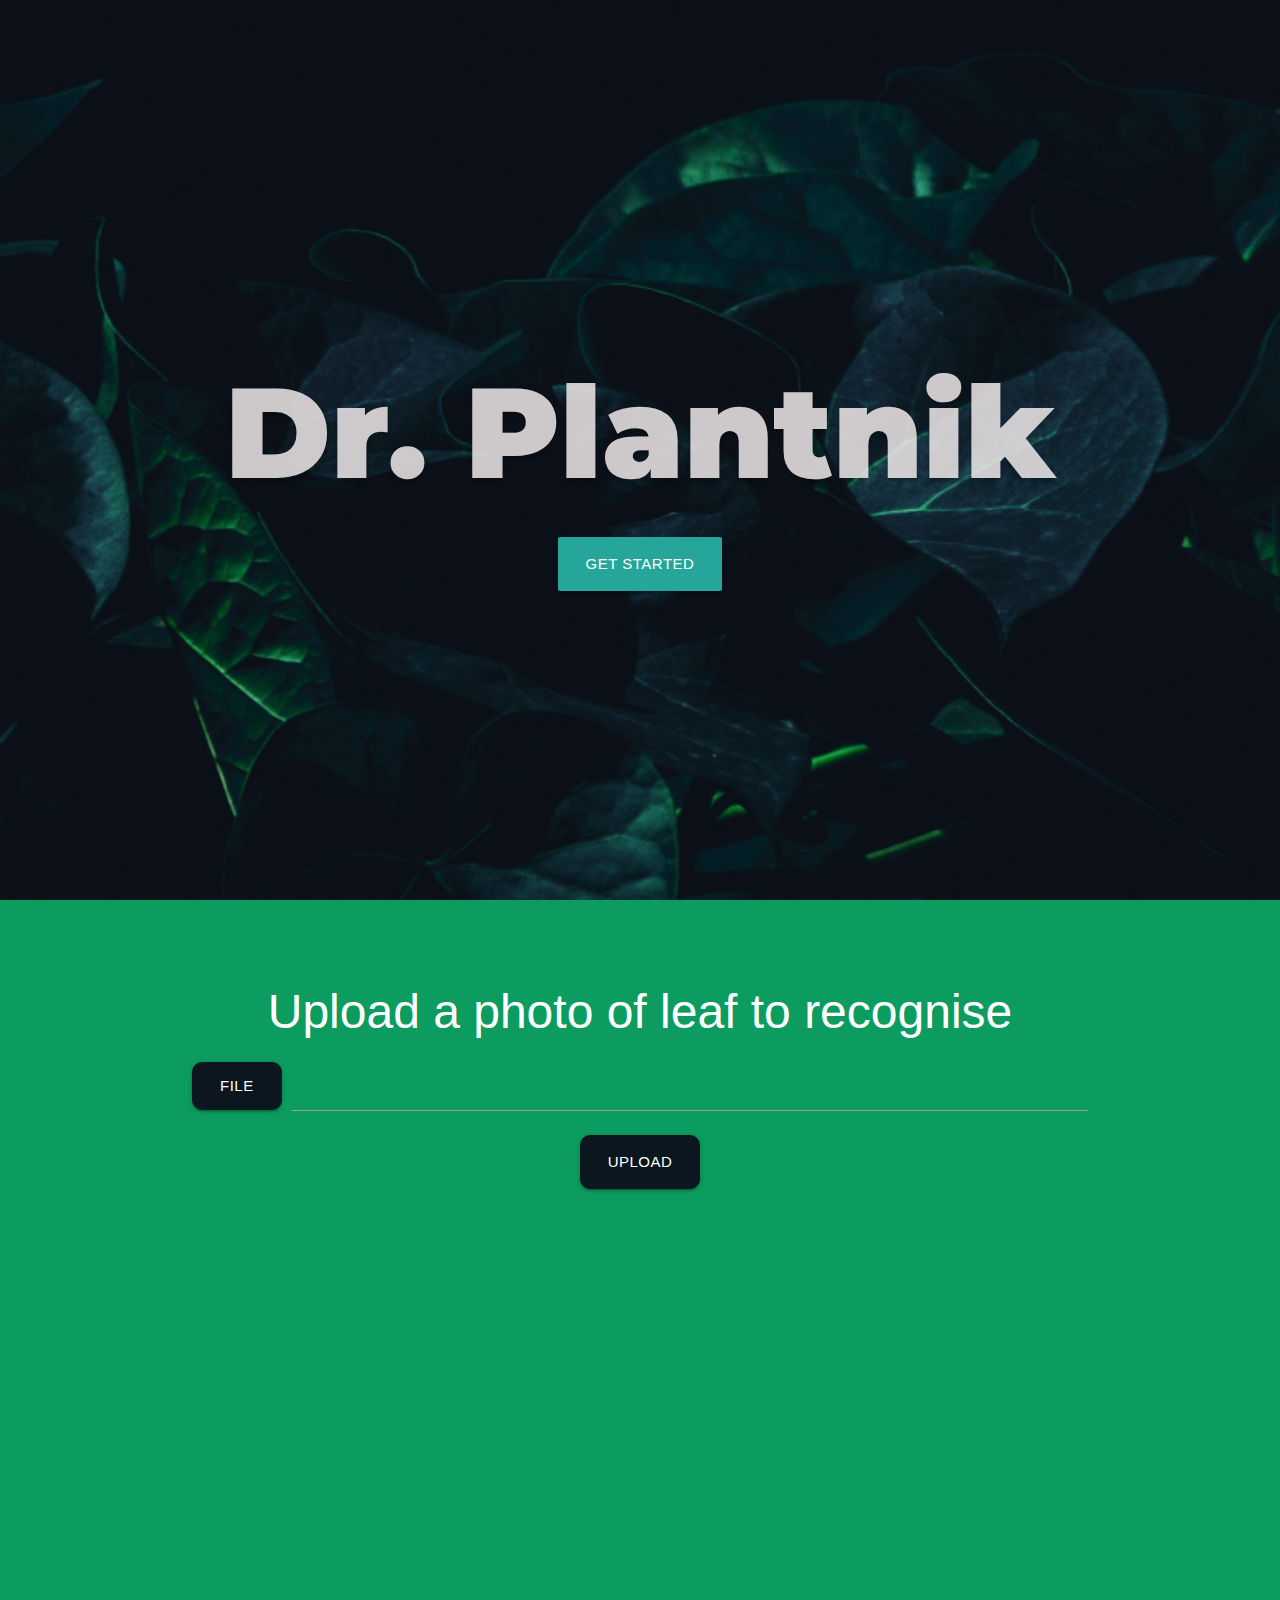
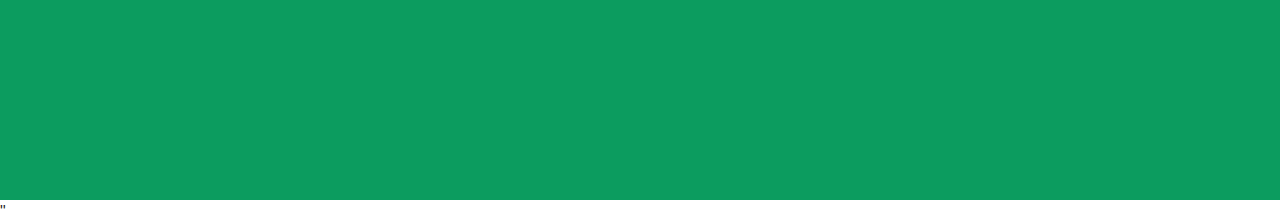
<file: index.html>
<!DOCTYPE html>
<html lang="en">

<head>
  <meta charset="utf-8">
  <meta name="viewport" content="width=device-width, initial-scale=1.0">
  <title>Dr. Plantnik</title>

  <!-- Compiled and minified CSS -->
  <link rel="stylesheet" href="https://cdnjs.cloudflare.com/ajax/libs/materialize/1.0.0/css/materialize.min.css">


  <link rel="stylesheet" href="css/styles.css">
  <link href="https://fonts.googleapis.com/css?family=Montserrat" rel="stylesheet">
</head>

<body>

  <div class="section valign-wrapper center-align" id="a">
    <!-- <img class="responsive-img" src="assets/leaves.jpeg" alt="leaves"> -->
    <div class="container main">
      <h1 class="h1">Dr. Plantnik</h1>
      <a class="waves-effect waves-light btn-large getstarted">GET STARTED</a>
    </div>
  </div>


  <div class="section" id="b">
    <h2 class="h2">Upload a photo of leaf to recognise</h2>
    <div class="form container">
      <form action="" method=post enctype=multipart/form-data> <p>
        <div class="file-field input-field">
          <div class="btn-large btn-file">
            <span>File</span>
            <input type="file" name="file">
          </div>
          <div class="file-path-wrapper">
            <input class="file-path validate white-text " type="text">
          </div>
        </div>

        <button type="button" name="button" class="waves-effect waves-light btn-large upload" type=submit value=Upload>UPLOAD</button>
      </form>
    </div>

  </div>
  <!-- Compiled and minified JavaScript -->
  <script src="https://ajax.googleapis.com/ajax/libs/jquery/3.3.1/jquery.min.js"></script>

  <script src="https://cdnjs.cloudflare.com/ajax/libs/materialize/1.0.0/js/materialize.min.js"></script>
  <script src="js/script.js"></script>

  </script>"
</body>

</html>
</file>
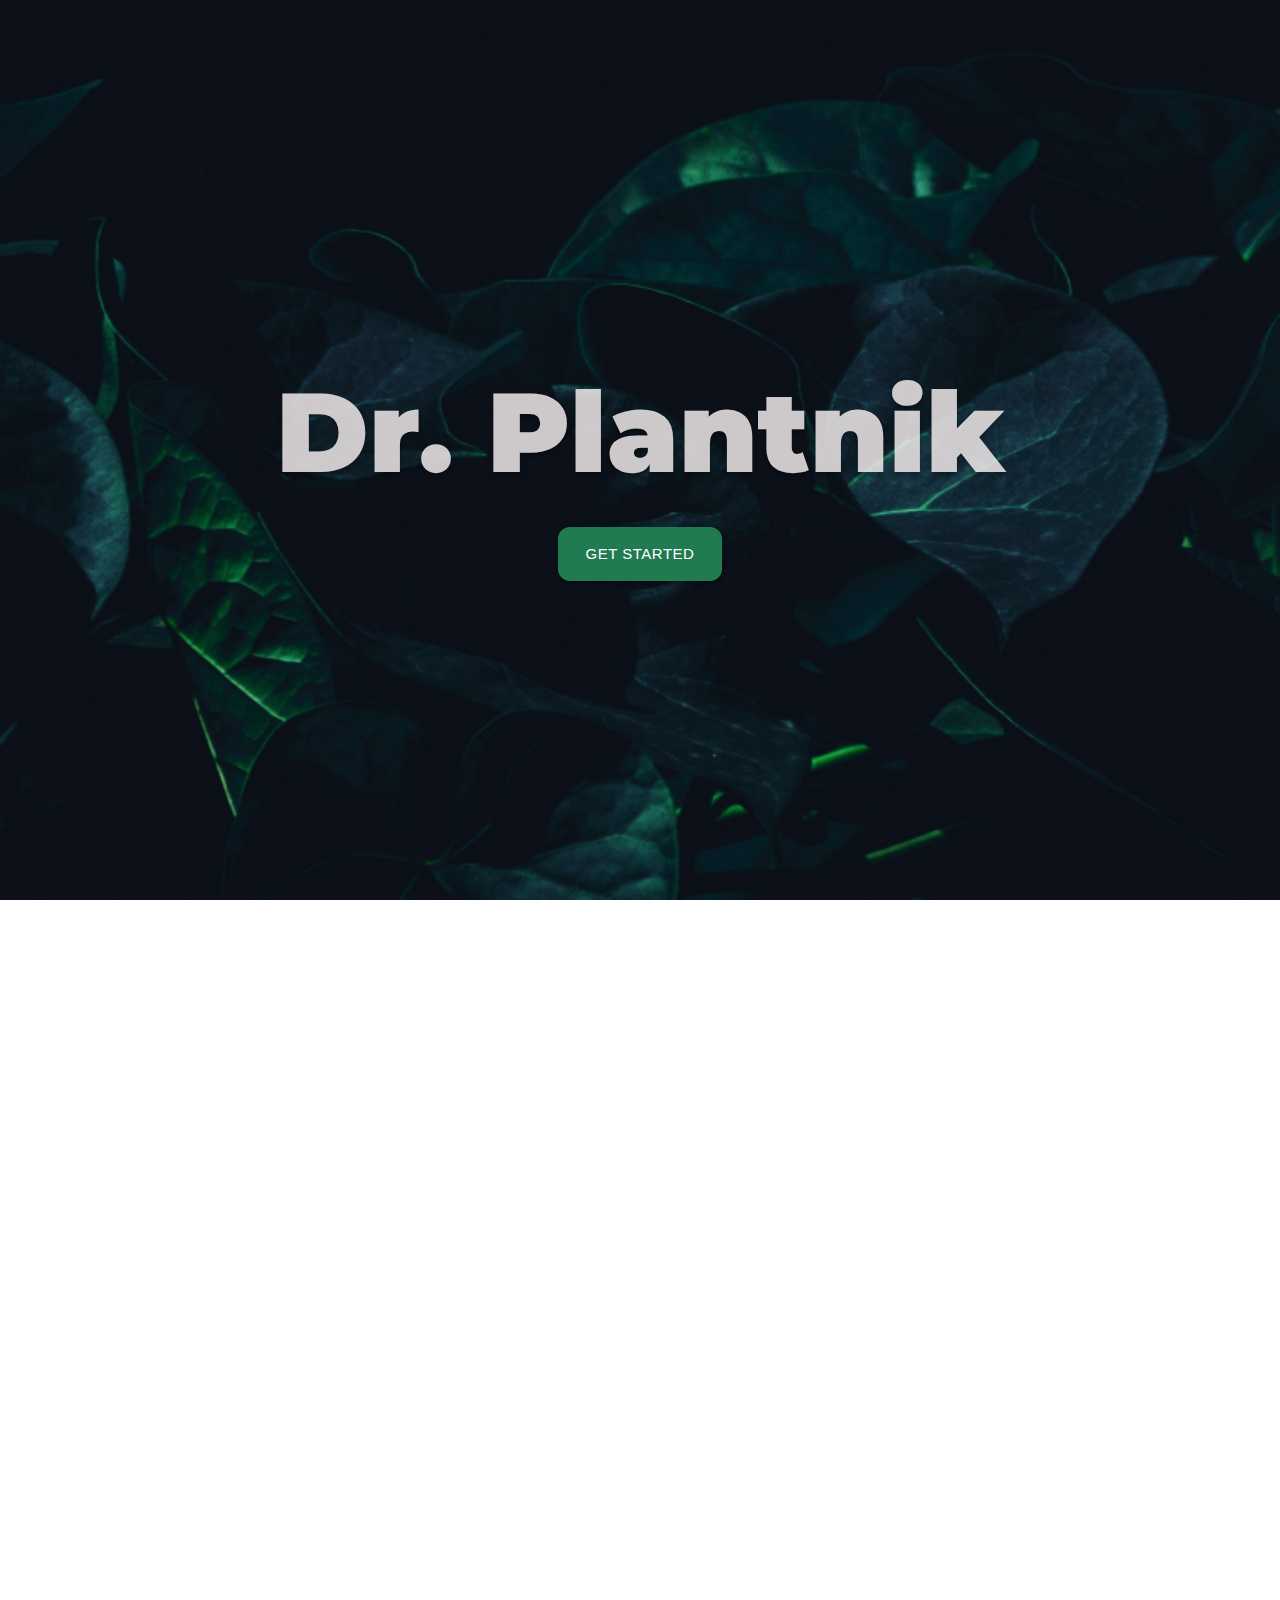
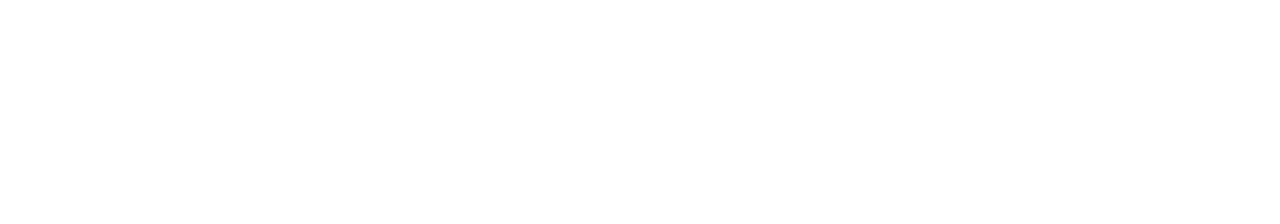
<file: templates/index.html>
<!DOCTYPE html>
<html lang="en">

<head>
  <meta charset="utf-8">
  <meta name="viewport" content="width=device-width, initial-scale=1.0">
  <title>Dr. Plantnik</title>

  <!-- Compiled and minified CSS -->
  <link rel="stylesheet" href="https://cdnjs.cloudflare.com/ajax/libs/materialize/1.0.0/css/materialize.min.css">

  <link href="https://fonts.googleapis.com/css?family=Titillium+Web" rel="stylesheet">
  <link rel="stylesheet" href="/static/css/stylesindex.css">
  <link href="https://fonts.googleapis.com/css?family=Montserrat" rel="stylesheet">
</head>


<!-- ABQIAAAAMt9YZQaG_wbfmb2826e_wBTPUDO5TVHJS-HZdrhJpqnB5yZcfRQFObTd1-bPphEIY11228Z78VhA6A -->
<!-- ABQIAAAAMt9YZQaG_wbfmb2826e_wBTPUDO5TVHJS-HZdrhJpqnB5yZcfRQFObTd1-bPphEIY11228Z78VhA6A -->
<body>
  
  <div class="section valign-wrapper center-align" id="a">
    <!-- <img class="responsive-img" src="assets/leaves.jpeg" alt="leaves"> -->
    <div class="container main">
      <h1 class="h1">Dr. Plantnik</h1>
      <a class="waves-effect waves-light btn-large getstarted">GET STARTED</a>
    </div>
  </div>


  <div class="section" id="b">
    <h2 class="h2" id="asd">Upload a photo of leaf to recognise</h2>
    <div class="form container">
      <form action="" method=post enctype=multipart/form-data> <p>
        <div class="file-field input-field">
          <div class="btn-large btn-file">
            <span>File</span>
            <input type="file" name="file">
          </div>
          <div class="file-path-wrapper">
            <input class="file-path validate white-text " type="text">
          </div>
        </div>
        <div class="progress transparent">
          <div class="indeterminate transparent "></div>
        </div>
        <!-- <div class="btn-wrapper"> -->
          <button onclick="$('.indeterminate').addClass('blue-grey lighten-5');" class="btn-large up" type="submit">Upload</button>
        <!-- </div> -->
      </form>


    </div>

  </div>
  <!-- Compiled and minified JavaScript -->
  <script src="https://ajax.googleapis.com/ajax/libs/jquery/3.3.1/jquery.min.js"></script>

  <script src="https://cdnjs.cloudflare.com/ajax/libs/materialize/1.0.0/js/materialize.min.js"></script>
  <script src="/static/js/script.js"></script>

  </script>"
</body>

</html>
</file>
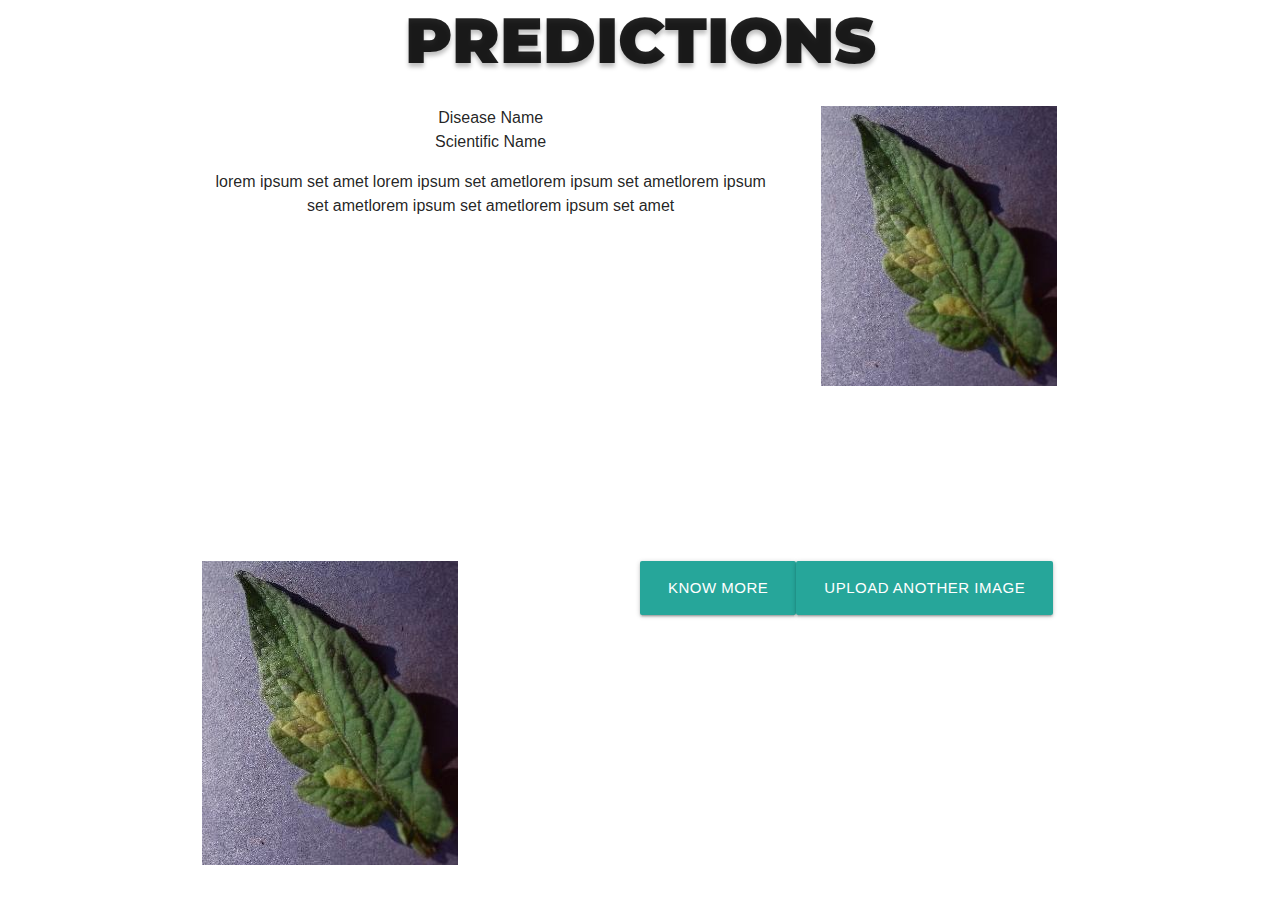
<file: diagnosed.html>
<!DOCTYPE html>
<html lang="en">

<head>
  <meta charset="utf-8">
  <meta name="viewport" content="width=device-width, initial-scale=1.0">
  <title>Dr. Plantnik</title>

  <!-- Compiled and minified CSS -->
  <link rel="stylesheet" href="https://cdnjs.cloudflare.com/ajax/libs/materialize/1.0.0/css/materialize.min.css">


  <link rel="stylesheet" href="css/stylesdiag.css">
  <link href="https://fonts.googleapis.com/css?family=Montserrat" rel="stylesheet">
</head>

<body>
  <div class="section">
    <div class="row predict">
      <h1 class="h1">PREDICTIONS</h1>
      <div class="container">
        <div class="col s12 m8 info">
          Disease Name<br>
          Scientific Name<br>
          <p class="desc">lorem ipsum set amet lorem ipsum set ametlorem ipsum set ametlorem ipsum set ametlorem ipsum set ametlorem ipsum set amet</p>

        </div>
        <div class="col s12 m4">
          <img class="not-responsive-img predicted" height="280px" src="assets/test.JPG">
        </div>
      </div>
    </div>
    <div class="row graph">
      <div class="col s12 m6">
        <img src="assets/test.JPG" alt="Graph" class="resposive-img">
      </div>
      <div class="valign-wrapper">
      <button class="links waves-effect waves-light btn-large">Know More</button> 
      <a href="index.html"><button class="home waves-effect waves-light btn-large">Upload another image</button></a> 
    </div>
    </div>
  </div>

  <div class="description">

  </div>



  <!-- Compiled and minified JavaScript -->
  <script src="https://ajax.googleapis.com/ajax/libs/jquery/3.3.1/jquery.min.js"></script>

  <script src="https://cdnjs.cloudflare.com/ajax/libs/materialize/1.0.0/js/materialize.min.js"></script>
  <script src="js/script.js"></script>

  </script>"
</body>

</html>
</file>
<file: css/styles.css>
html {
  font-size: 16px;
  overflow:
}

body {
  width: 100vw;
  height: 100vh;
  overflow: hidden;
}

h1 {
  /* Dr. Plantnik */
  font-family: Montserrat;
  font-style: medium;
  font-weight: 900;
  font-size: 8rem;
  line-height: normal;
  color: rgba(255, 247, 247, 0.8);
  text-shadow: 0px 4px 4px rgba(0, 0, 0, 0.25);
}

.section {
  height: 100vh;
  overflow-x: hidden;
  text-align: center;
}

#a {
  position: relative;;
  background: url("../assets/leaves.png");
  background-size: cover;
}

#b {
  position: relative;;
  background: #0C9C5F;
  padding-top: 3rem
}
.main{
  position: relative;
}

.section .h2 {
  color: white;
  font-size: 3rem;
}

@media only screen and (max-width: 720px) {
  html {
    font-size: 10px;
  }
  .getstarted{
    margin-top:64px;
  }
}
.upload,.btn-file{
  background-color: #0C161E;
  border-radius: 10px;
}
.upload:hover,.btn-file:hover{
  background: #217B51;
}
</file>
<file: static/css/stylesindex.css>
html {
  font-size: 16px;
  overflow:hidden;
}

body {
  width: 100vw;
  height: 100vh;
  overflow: hidden;
}

h1 {
  /* Dr. Plantnik */
  font-family: Montserrat;
  font-style: medium;
  font-weight: 900;
  font-size: 7rem;
  line-height: normal;
  color: rgba(255, 247, 247, 0.8);
  text-shadow: 0px 4px 4px rgba(0, 0, 0, 0.25);
}

.section {
  height: 100vh;
  overflow-x: hidden;
  text-align: center;
}

#a {
  position: relative;;
  background: url("../assets/leaves.png");
  background-size: cover;
}

#b {
  position: relative;;
  background: #0C9C5F;
  padding-top: 3rem
}
.main{
  position: relative;
}

.section .h2 {
  color: white;
  font-size: 3rem;
}

@media only screen and (max-width: 720px) {
  html {
    font-size: 10px;
  }
  .getstarted{
    margin-top:64px;
  }
}
.btn-file{
  background-color: #0C161E;
  border-radius: 10px;
  /* background: white; */
  color:white;
}
.upload{
  padding-left:auto;
  border-radius: 10px;
  background-color: white;
}
.upload:hover,.btn-file:hover{
  background: #217B51;
}
.btn{
  font-family: 'Titillium Web', sans-serif;

}
.getstarted{
  border-radius:12px;
  background: #217B51;
}
.up{
  background: #0C161E;
  color:white;
  border-radius:12px; 
}
.btn-wrapper:hover button{
  background: #217B51;
}
</file>
<file: css/stylesdiag.css>
html {
    font-size: 16px;
    overflow:hidden;
  }
  
  body {
    width: 100vw;
    height: 100vh;
    overflow: hidden;
  }
  
  h1 {
    /* Dr. Plantnik */
    font-family: Montserrat;
    font-style: medium;
    font-weight: 900;
    font-size: 4rem;
    line-height: normal;
    text-shadow: 0px 4px 4px rgba(0, 0, 0, 0.25);
  }
  
  .section {
    height: 100vh;
    overflow-x: hidden;
    text-align: center;
    position: relative;
  }
  .predict{
    margin:0;
    margin-top:-60px;
    width: 100vw;
    height: 60vh;
    top:0px;
 }
  
 .graph{
   padding: 20px;
width: 100vw;
height: 40vh;
top:60vh; 
}
</file>
